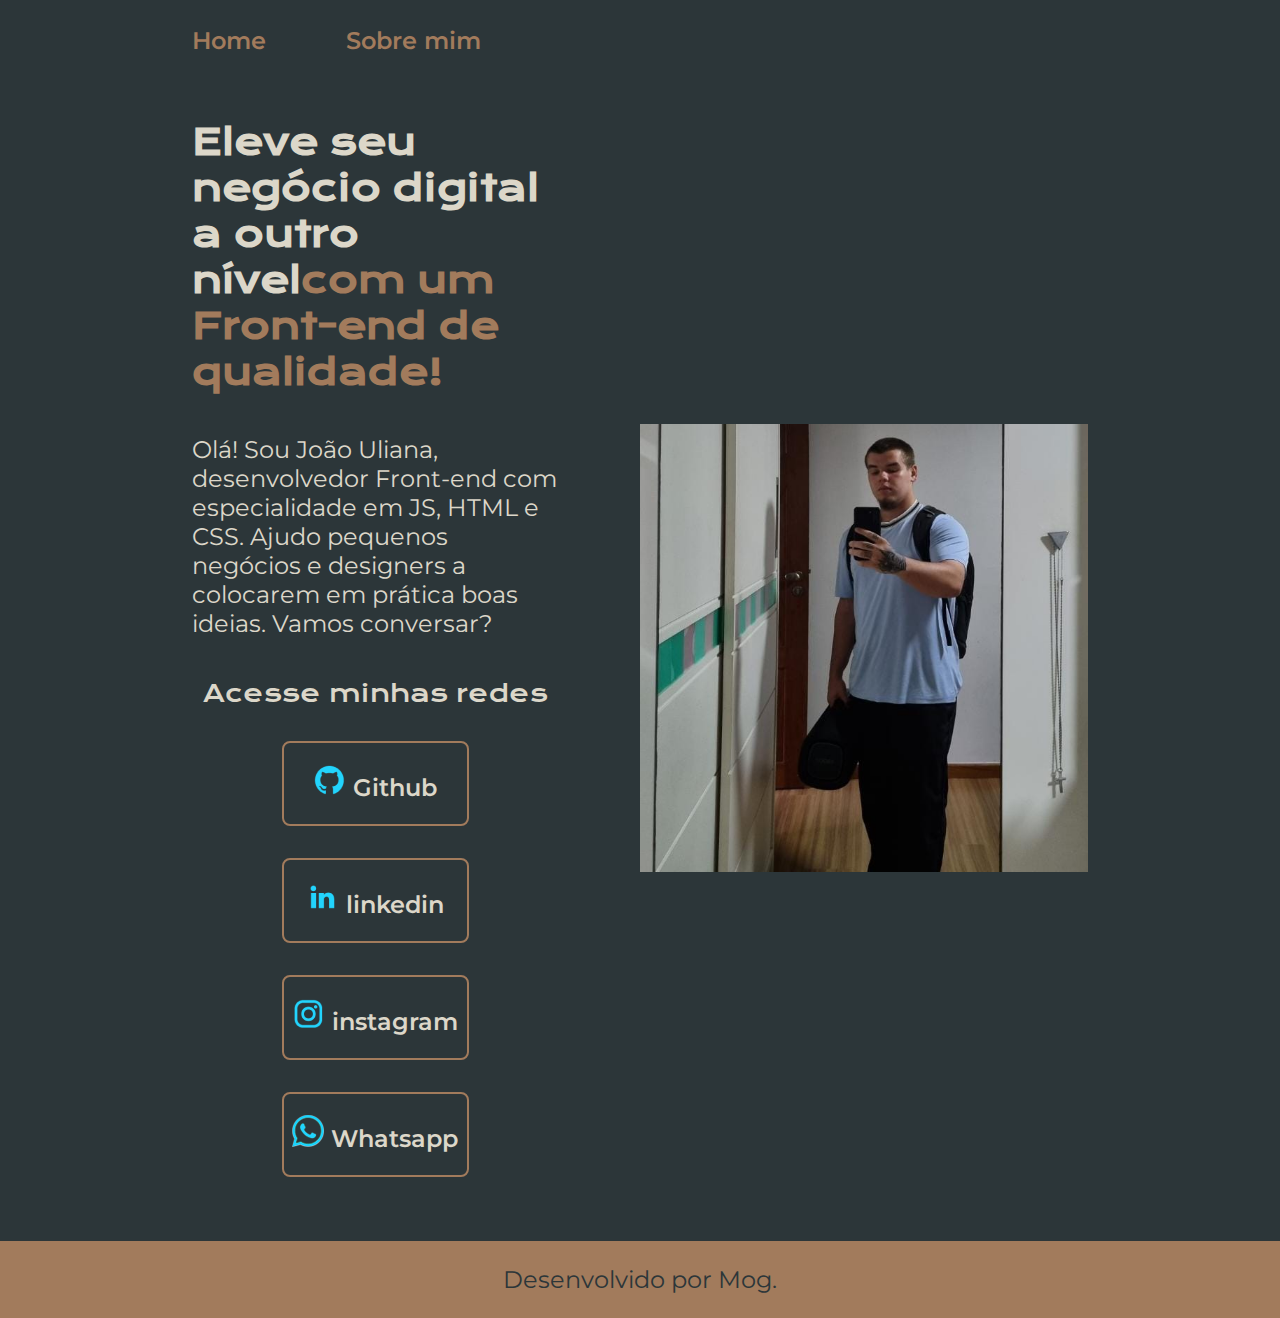
<file: index.html>
<!DOCTYPE html>
<html lang="pt-br">

<head>
    <meta charset="UTF-8">
    <meta http-equiv="X-UA-Compatible" content="IE=edge">
    <meta name="viewport" content="width=device-width, initial-scale=1.0">
    <title>Portifolio</title>
    <link rel="stylesheet" href="./style/styles.css">
</head>

<body>
    <header class="cabecalho">
        <nav class="cabecalho__menu">
            <a class="cabecalho__menu__link" href="index.html">Home</a>
            <a class="cabecalho__menu__link" href="about.html">Sobre mim</a>
        </nav>
    </header>
    <main class="apresentacao">
        <section class="apresentacao__conteudo">
            <h1 class="apresentacao__conteudo__titulo">Eleve seu negócio digital a outro nível<strong class="titulo-destaque">com um Front-end de qualidade!</strong></h1>
            <p class="apresentacao__conteudo__texto">Olá! Sou João Uliana, desenvolvedor Front-end com especialidade em JS, HTML e CSS. Ajudo pequenos negócios e designers a colocarem em prática boas ideias. Vamos conversar?</p>
            <div class="apresentacao__links">
                <h2 class="apresentacao__links__subtitulo">Acesse minhas redes</h2>
                <a class="apresentacao__links__navegacao" href="https://github.com/JoaoUliana027">
                    <img src="./assets/github.png">
                    Github
                </a>
                <a class="apresentacao__links__navegacao" href="https://www.linkedin.com/in/joao-uliana/">
                    <img src="./assets/linkedin.png">
                    linkedin
                </a>
                <a class="apresentacao__links__navegacao" href="https://www.instagram.com/joao_uliana.027/">
                    <img src="./assets/instagram.png">
                    instagram
                </a>
                <a class="apresentacao__links__navegacao" href="https://wa.me/5527999312312">
                    <img src="./assets/whatsapp.png">
                    Whatsapp
                </a>
            </div>
        </section>
        <img class="apresentacao__imagem" src="./assets/FotoJoao.jpg" alt="Foto de Joao Uliana">
    </main>
    <footer class="rodape">
        <p>Desenvolvido por Mog.</p>
    </footer>
</body>

</html>
</file>
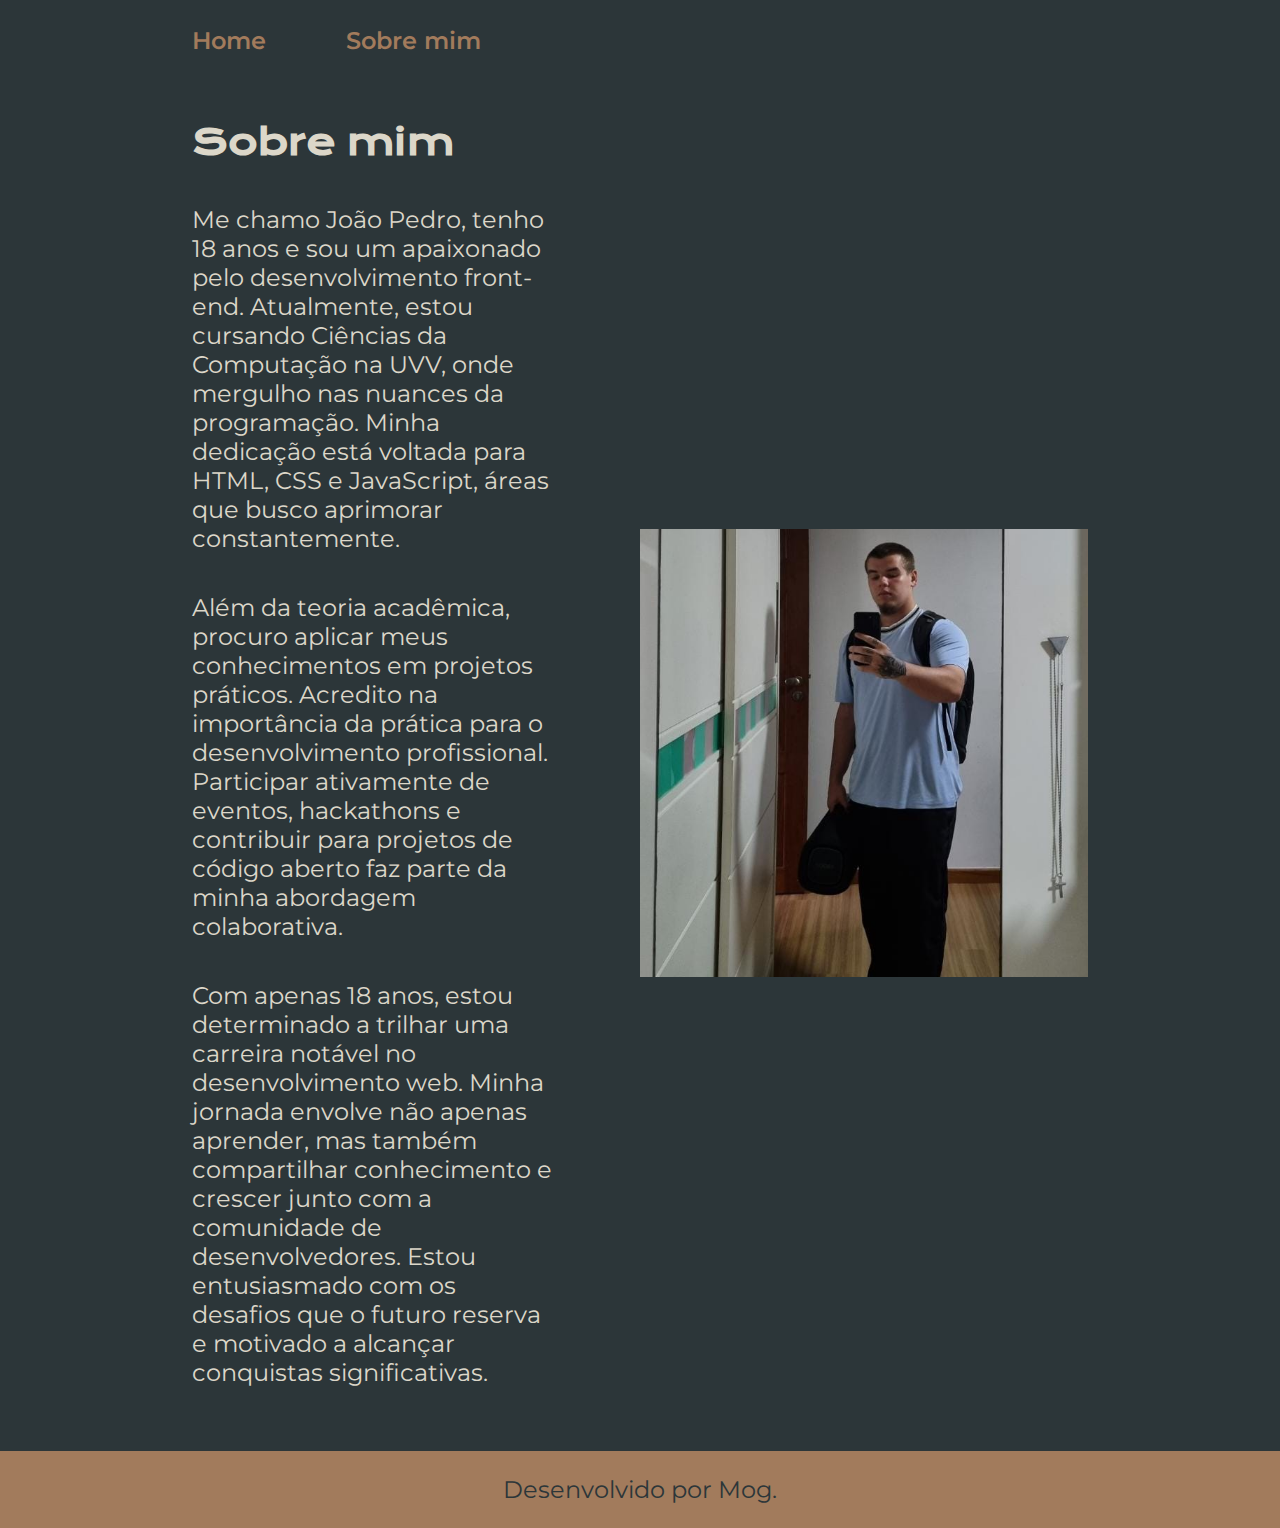
<file: about.html>
<!DOCTYPE html>
<html lang="pt-br">

<head>
    <meta charset="UTF-8">
    <meta http-equiv="X-UA-Compatible" content="IE=edge">
    <meta name="viewport" content="width=device-width, initial-scale=1.0">
    <title>Sobre mim</title>
    <link rel="stylesheet" href="./style/styles.css">
</head>

<body>
    <header class="cabecalho">
        <nav class="cabecalho__menu">
            <a class="cabecalho__menu__link" href="index.html">Home</a>
            <a class="cabecalho__menu__link" href="about.html">Sobre mim</a>
        </nav>
    </header>

    <main class="apresentacao">
        <section class="apresentacao__conteudo">
            <h1 class="apresentacao__conteudo__titulo">Sobre mim</h1>
            <p class="apresentacao__conteudo__texto">Me chamo João Pedro, tenho 18 anos e sou um apaixonado pelo desenvolvimento front-end. Atualmente, estou cursando Ciências da Computação na UVV, onde mergulho nas nuances da programação. Minha dedicação está voltada para HTML, CSS e JavaScript, áreas que busco aprimorar constantemente.</p>

            <p class="apresentacao__conteudo__texto">Além da teoria acadêmica, procuro aplicar meus conhecimentos em projetos práticos. Acredito na importância da prática para o desenvolvimento profissional. Participar ativamente de eventos, hackathons e contribuir para projetos de código aberto faz parte da minha abordagem colaborativa.</p>

            <p class="apresentacao__conteudo__texto">Com apenas 18 anos, estou determinado a trilhar uma carreira notável no desenvolvimento web. Minha jornada envolve não apenas aprender, mas também compartilhar conhecimento e crescer junto com a comunidade de desenvolvedores. Estou entusiasmado com os desafios que o futuro reserva e motivado a alcançar conquistas significativas.</p>
        </section>
        <img class="apresentacao__imagem" src="./assets/FotoJoao.jpg" alt="Foto de João Uliana">
    </main>

    <footer class="rodape">
        <p>Desenvolvido por Mog.</p>
    </footer>
</body>

</html>
</file>
<file: style/styles.css>
@import url('https://fonts.googleapis.com/css2?family=Krona+One&family=Montserrat:wght@400;600&display=swap');

:root {
    --cor-primaria: #2c3639;
    --cor-secundaria: #dcd7c9;
    --cor-terciaria: #a27b5c;
    --cor-hover: #3f4e4f;

    --fonte-primaria: 'Krona one', sans-serif;
    --fonte-secundaria: 'Montserrat', sans-serif;
}
*{
    margin: 0;
    padding: 0;
}

body{
    box-sizing: border-box;
    background-color: var(--cor-primaria);
    color: var(--cor-secundaria);
}

.cabecalho{
    padding: 2% 0% 0% 15%;
}
.cabecalho__menu{
    display: flex;
    gap: 80px;
}
.cabecalho__menu__link{
    font-family: var(--fonte-secundaria);
    font-size: 1.5rem;
    font-weight: 600;
    color: var(--cor-terciaria);
    text-decoration: none;
}
.apresentacao{
    padding: 5% 15%;
    display: flex;
    align-items: center;
    justify-content: space-between;
    gap: 82px;
}
.apresentacao__conteudo{
    width: 50%;
    display: flex;
    flex-direction: column;
    gap: 40px;
}

.apresentacao__conteudo__titulo{
    font-size: 2.25rem;
    font-family: var(--fonte-primaria);
}
.titulo-destaque{
    color: var(--cor-terciaria);
}
.apresentacao__conteudo__texto{
    font-size: 1.5rem;
    font-family: var(--fonte-secundaria);
}

.apresentacao__links{
    display: flex;
    flex-direction: column;
    justify-content: space-between;
    align-items: center;
    gap: 32px;
}
.apresentacao__links__subtitulo{
    font-family: var(--fonte-primaria);
    font-weight: 400;
    font-size: 1.5rem;
}
.apresentacao__links__navegacao{
    display: flexbox;
    justify-content: center;
    gap: 16px;
    border: 2px solid var(--cor-terciaria);
    width: 50%;
    text-align: center;
    border-radius: 8px;
    font-size: 1.5rem;
    font-weight: 600;
    padding: 21.5px 0;
    text-decoration: none;
    color: var(--cor-secundaria);
    font-family: var(--fonte-secundaria);
}
.apresentacao__links__navegacao:hover{
    background-color: var(--cor-hover);
}
.apresentacao__imagem{
    width: 50%;
}
.rodape{
    color: var(--cor-primaria);
    background-color: var(--cor-terciaria);
    padding: 24px;
    text-align: center;
    font-family: var(--fonte-secundaria);
    font-size: 1.5rem;
    font-weight: 400;
}

@media (max-width: 1200px) {
    .cabecalho{
         padding: 10%;  
    }
    .cabecalho__menu{
        justify-content: center;
    }
    .apresentacao{
        flex-direction: column-reverse;
        padding: 5%;
    }
    .apresentacao__conteudo{
        width: auto;
    }
}
</file>
